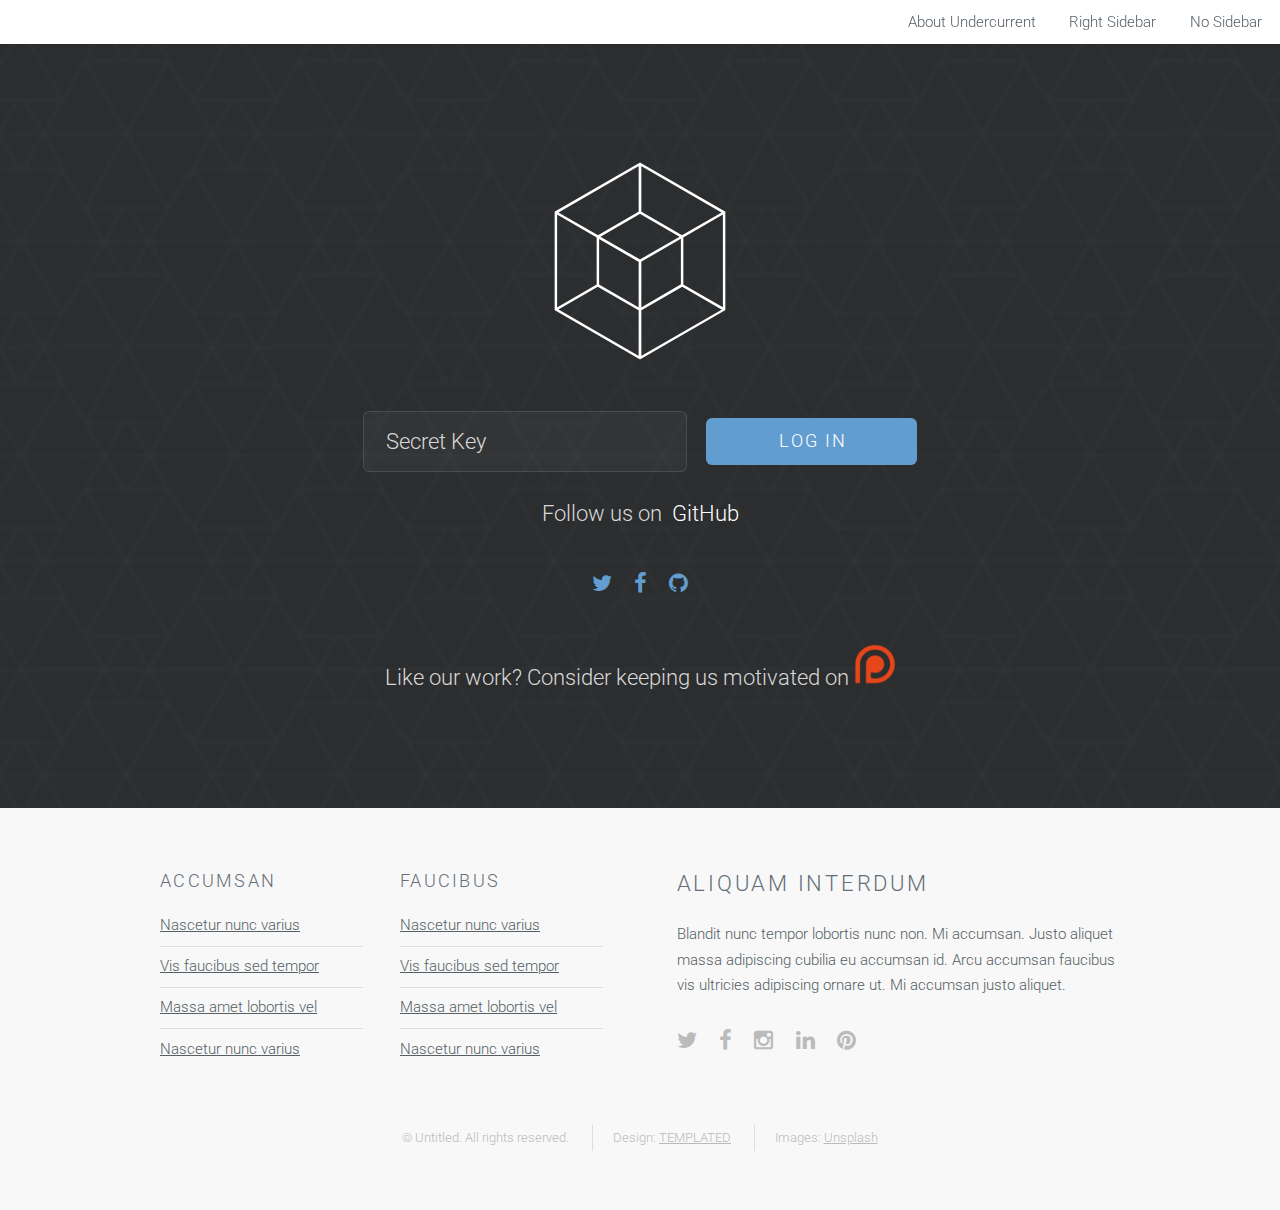
<file: src/main/resources/webapp/index.html>
<!DOCTYPE HTML>
<!--
	Ion by TEMPLATED
	templated.co @templatedco
	Released for free under the Creative Commons Attribution 3.0 license (templated.co/license)
-->
<html>
<head>
    <title>UnderCurrent</title>
    <meta http-equiv="content-type" content="text/html; charset=utf-8"/>
    <meta name="description" content=""/>
    <meta name="keywords" content=""/>
    <!--[if lte IE 8]>
    <script src="js/html5shiv.js"></script><![endif]-->
    <script src="js/jquery.min.js"></script>
    <script src="js/skel.min.js"></script>
    <script src="js/skel-layers.min.js"></script>
    <script src="js/init.js"></script>
    <script src="js/uc.impl.js"></script>
    <noscript>
        <link rel="stylesheet" href="css/skel.css"/>
        <link rel="stylesheet" href="css/style.css"/>
        <link rel="stylesheet" href="css/style-xlarge.css"/>
    </noscript>
</head>
<body id="top">

<!-- Header -->
<header id="header" class="skel-layers-fixed">
    <nav id="nav">
        <ul>
            <li><a href="about-undercurrent.html">About Undercurrent</a></li>
            <li><a href="right-sidebar.html">Right Sidebar</a></li>
            <li><a href="no-sidebar.html">No Sidebar</a></li>
        </ul>
    </nav>
</header>

<!-- Banner -->
<section id="banner">
    <div class="inner">
        <p><img src="images/logo.png"></p>

        <ul class="actions">
            <li><input type="text" value="Secret Key" id="secretKey"></input></li>
            <li><a href="#elements" class="button big special" onclick="authAndLogin()">Log In</a></li>
        </ul>

        <p>Follow us on &nbsp<a href="https://github.com/UnderCurrentTeam">GitHub</a>
            <nav id="nav">
                <ul class="icons">
                    <li><a href="#" class="icon fa-twitter"><span class="label">Twitter</span></a></li>
                    <li><a href="#" class="icon fa-facebook"><span class="label">Facebook</span></a></li>
                    <li><a href="#" class="icon fa-github"><span class="label">Instagram</span></a></li>
                </ul>
            </nav>
        </p>

        <!--<ul class="actions">-->
        <!--<li><a href="#content" class="button big special">Sign Up</a></li>-->
        <!--<li><a href="#elements" class="button big alt">Learn More</a></li>-->
        <!--</ul>-->

        <p>Like our work? Consider keeping us motivated on <img src="images/patreon.png" height="42" width="42"></p>

    </div>
</section>

<!-- Footer -->
<footer id="footer">
    <div class="container">
        <div class="row double">
            <div class="6u">
                <div class="row collapse-at-2">
                    <div class="6u">
                        <h3>Accumsan</h3>
                        <ul class="alt">
                            <li><a href="#">Nascetur nunc varius</a></li>
                            <li><a href="#">Vis faucibus sed tempor</a></li>
                            <li><a href="#">Massa amet lobortis vel</a></li>
                            <li><a href="#">Nascetur nunc varius</a></li>
                        </ul>
                    </div>
                    <div class="6u">
                        <h3>Faucibus</h3>
                        <ul class="alt">
                            <li><a href="#">Nascetur nunc varius</a></li>
                            <li><a href="#">Vis faucibus sed tempor</a></li>
                            <li><a href="#">Massa amet lobortis vel</a></li>
                            <li><a href="#">Nascetur nunc varius</a></li>
                        </ul>
                    </div>
                </div>
            </div>
            <div class="6u">
                <h2>Aliquam Interdum</h2>

                <p>Blandit nunc tempor lobortis nunc non. Mi accumsan. Justo aliquet massa adipiscing cubilia eu
                    accumsan id. Arcu accumsan faucibus vis ultricies adipiscing ornare ut. Mi accumsan justo
                    aliquet.</p>
                <ul class="icons">
                    <li><a href="#" class="icon fa-twitter"><span class="label">Twitter</span></a></li>
                    <li><a href="#" class="icon fa-facebook"><span class="label">Facebook</span></a></li>
                    <li><a href="#" class="icon fa-instagram"><span class="label">Instagram</span></a></li>
                    <li><a href="#" class="icon fa-linkedin"><span class="label">LinkedIn</span></a></li>
                    <li><a href="#" class="icon fa-pinterest"><span class="label">Pinterest</span></a></li>
                </ul>
            </div>
        </div>
        <ul class="copyright">
            <li>&copy; Untitled. All rights reserved.</li>
            <li>Design: <a href="http://templated.co">TEMPLATED</a></li>
            <li>Images: <a href="http://unsplash.com">Unsplash</a></li>
        </ul>
    </div>
</footer>

</body>
</html>
</file>
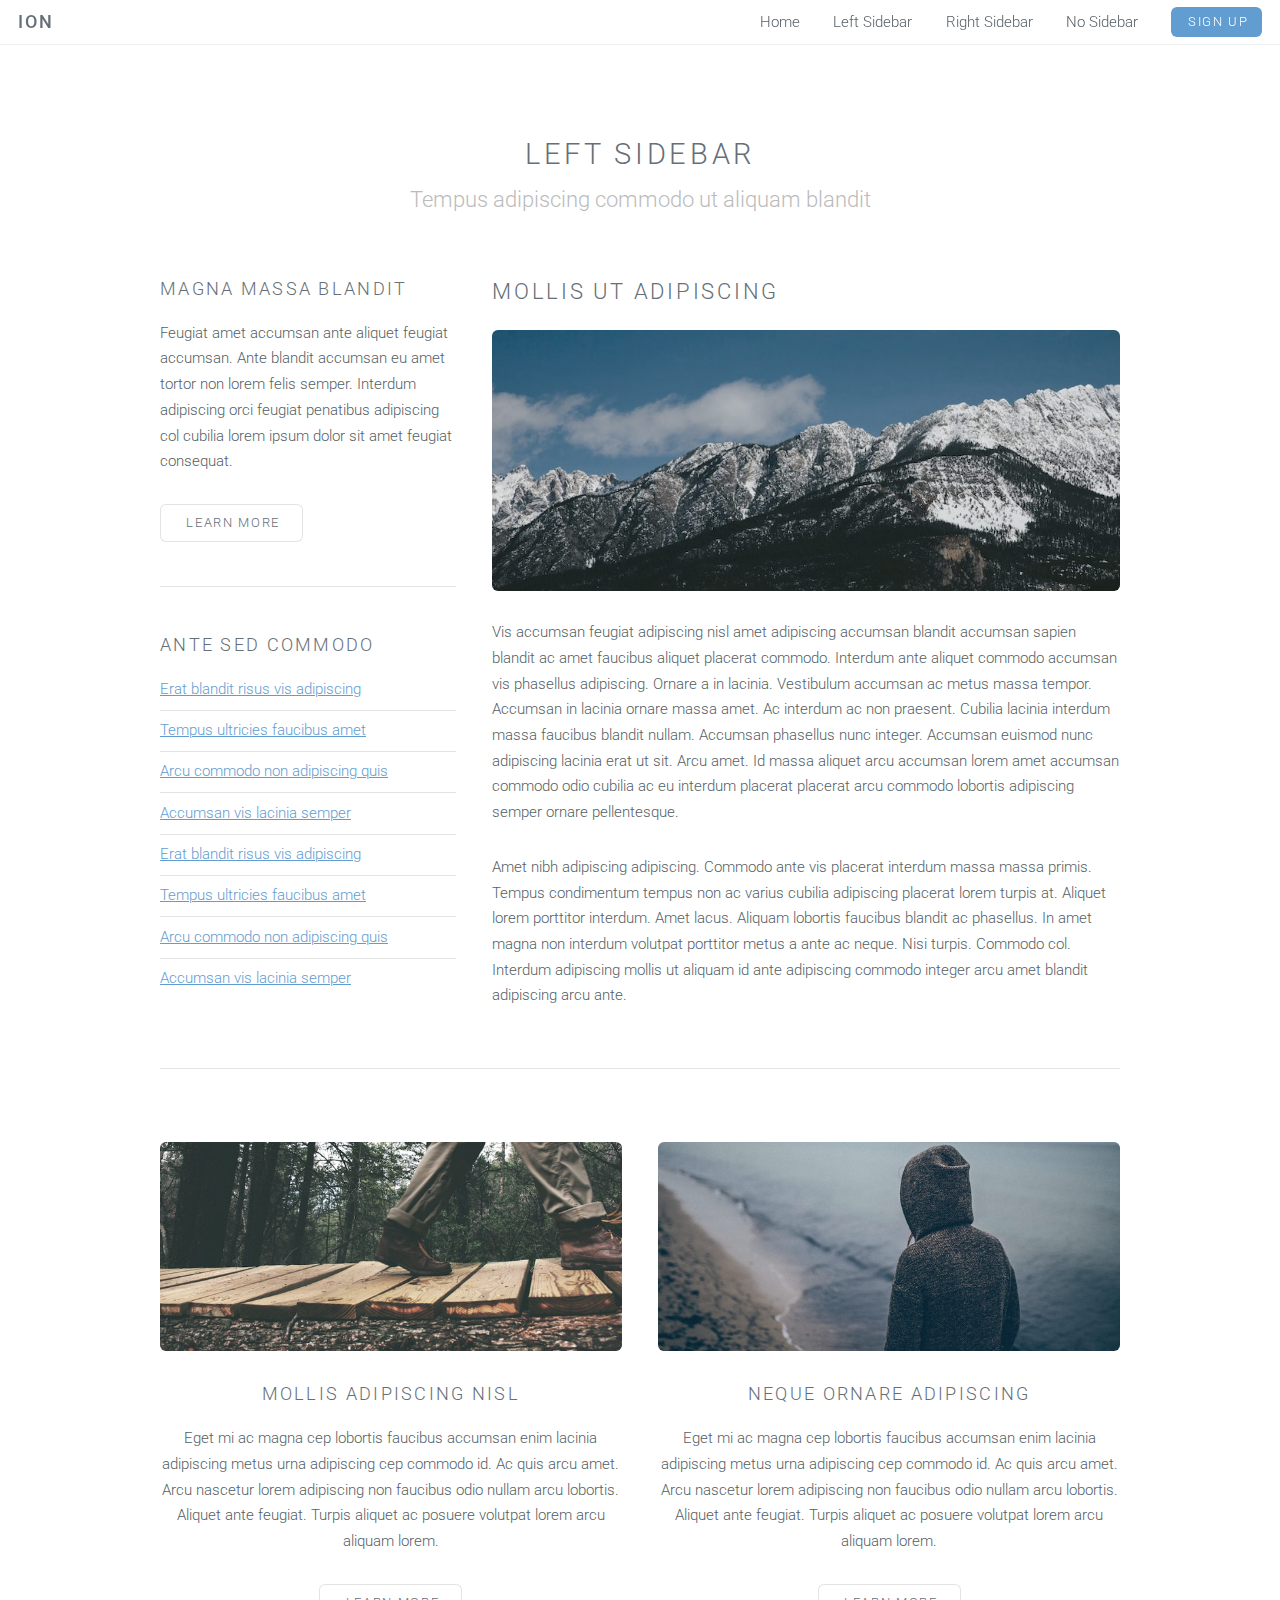
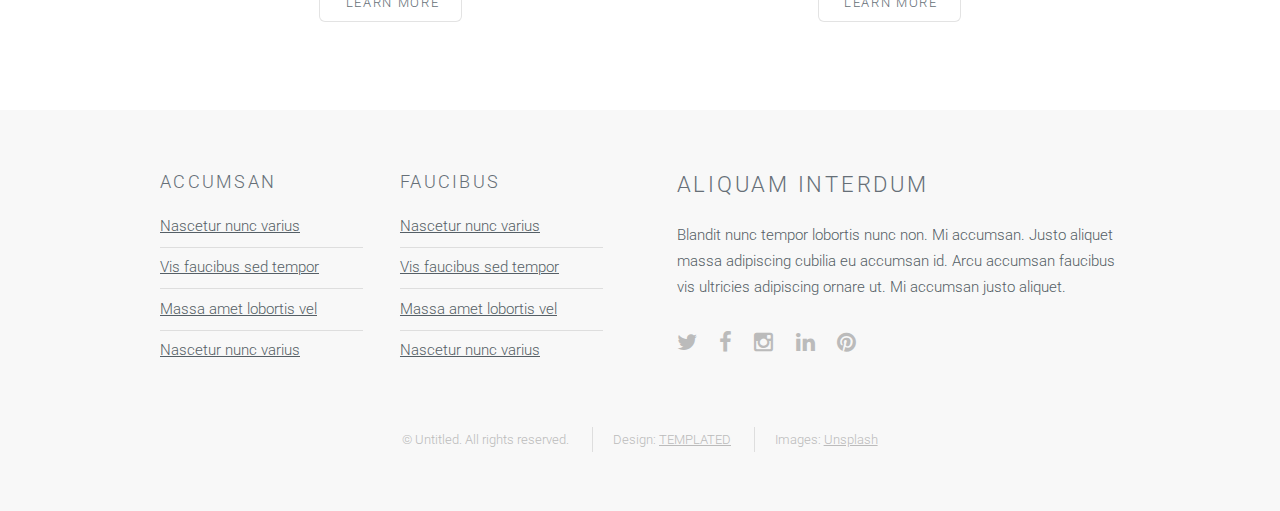
<file: src/main/resources/webapp/about-undercurrent.html>
<!DOCTYPE HTML>
<!--
	Ion by TEMPLATED
	templated.co @templatedco
	Released for free under the Creative Commons Attribution 3.0 license (templated.co/license)
-->
<html>
	<head>
		<title>Left Sidebar - Ion by TEMPLATED</title>
		<meta http-equiv="content-type" content="text/html; charset=utf-8" />
		<meta name="description" content="" />
		<meta name="keywords" content="" />
		<!--[if lte IE 8]><script src="js/html5shiv.js"></script><![endif]-->
		<script src="js/jquery.min.js"></script>
		<script src="js/skel.min.js"></script>
		<script src="js/skel-layers.min.js"></script>
		<script src="js/init.js"></script>
		<noscript>
			<link rel="stylesheet" href="css/skel.css" />
			<link rel="stylesheet" href="css/style.css" />
			<link rel="stylesheet" href="css/style-xlarge.css" />
		</noscript>
	</head>
	<body id="top">

		<!-- Header -->
			<header id="header" class="skel-layers-fixed">
				<h1><a href="#">Ion</a></h1>
				<nav id="nav">
					<ul>
						<li><a href="index.html">Home</a></li>
						<li><a href="left-sidebar.html">Left Sidebar</a></li>
						<li><a href="right-sidebar.html">Right Sidebar</a></li>
						<li><a href="no-sidebar.html">No Sidebar</a></li>
						<li><a href="#" class="button special">Sign Up</a></li>
					</ul>
				</nav>
			</header>

		<!-- Main -->
			<section id="main" class="wrapper style1">
				<header class="major">
					<h2>Left Sidebar</h2>
					<p>Tempus adipiscing commodo ut aliquam blandit</p>
				</header>
				<div class="container">
					<div class="row">
						<div class="4u">
							<section>
								<h3>Magna massa blandit</h3>
								<p>Feugiat amet accumsan ante aliquet feugiat accumsan. Ante blandit accumsan eu amet tortor non lorem felis semper. Interdum adipiscing orci feugiat penatibus adipiscing col cubilia lorem ipsum dolor sit amet feugiat consequat.</p>
								<ul class="actions">
									<li><a href="#" class="button alt">Learn More</a></li>
								</ul>
							</section>
							<hr />
							<section>
								<h3>Ante sed commodo</h3>
								<ul class="alt">
									<li><a href="#">Erat blandit risus vis adipiscing</a></li>
									<li><a href="#">Tempus ultricies faucibus amet</a></li>
									<li><a href="#">Arcu commodo non adipiscing quis</a></li>
									<li><a href="#">Accumsan vis lacinia semper</a></li>
									<li><a href="#">Erat blandit risus vis adipiscing</a></li>
									<li><a href="#">Tempus ultricies faucibus amet</a></li>
									<li><a href="#">Arcu commodo non adipiscing quis</a></li>
									<li><a href="#">Accumsan vis lacinia semper</a></li>
								</ul>
							</section>
						</div>
						<div class="8u skel-cell-important">
							<section>
								<h2>Mollis ut adipiscing</h2>
								<a href="#" class="image fit"><img src="images/pic03.jpg" alt="" /></a>
								<p>Vis accumsan feugiat adipiscing nisl amet adipiscing accumsan blandit accumsan sapien blandit ac amet faucibus aliquet placerat commodo. Interdum ante aliquet commodo accumsan vis phasellus adipiscing. Ornare a in lacinia. Vestibulum accumsan ac metus massa tempor. Accumsan in lacinia ornare massa amet. Ac interdum ac non praesent. Cubilia lacinia interdum massa faucibus blandit nullam. Accumsan phasellus nunc integer. Accumsan euismod nunc adipiscing lacinia erat ut sit. Arcu amet. Id massa aliquet arcu accumsan lorem amet accumsan commodo odio cubilia ac eu interdum placerat placerat arcu commodo lobortis adipiscing semper ornare pellentesque.</p>
								<p>Amet nibh adipiscing adipiscing. Commodo ante vis placerat interdum massa massa primis. Tempus condimentum tempus non ac varius cubilia adipiscing placerat lorem turpis at. Aliquet lorem porttitor interdum. Amet lacus. Aliquam lobortis faucibus blandit ac phasellus. In amet magna non interdum volutpat porttitor metus a ante ac neque. Nisi turpis. Commodo col. Interdum adipiscing mollis ut aliquam id ante adipiscing commodo integer arcu amet blandit adipiscing arcu ante.</p>
							</section>
						</div>
					</div>
					<hr class="major" />
					<div class="row">
						<div class="6u">
							<section class="special">
								<a href="#" class="image fit"><img src="images/pic01.jpg" alt="" /></a>
								<h3>Mollis adipiscing nisl</h3>
								<p>Eget mi ac magna cep lobortis faucibus accumsan enim lacinia adipiscing metus urna adipiscing cep commodo id. Ac quis arcu amet. Arcu nascetur lorem adipiscing non faucibus odio nullam arcu lobortis. Aliquet ante feugiat. Turpis aliquet ac posuere volutpat lorem arcu aliquam lorem.</p>
								<ul class="actions">
									<li><a href="#" class="button alt">Learn More</a></li>
								</ul>
							</section>
						</div>
						<div class="6u">
							<section class="special">
								<a href="#" class="image fit"><img src="images/pic02.jpg" alt="" /></a>
								<h3>Neque ornare adipiscing</h3>
								<p>Eget mi ac magna cep lobortis faucibus accumsan enim lacinia adipiscing metus urna adipiscing cep commodo id. Ac quis arcu amet. Arcu nascetur lorem adipiscing non faucibus odio nullam arcu lobortis. Aliquet ante feugiat. Turpis aliquet ac posuere volutpat lorem arcu aliquam lorem.</p>
								<ul class="actions">
									<li><a href="#" class="button alt">Learn More</a></li>
								</ul>
							</section>
						</div>
					</div>
				</div>
			</section>

		<!-- Footer -->
			<footer id="footer">
				<div class="container">
					<div class="row double">
						<div class="6u">
							<div class="row collapse-at-2">
								<div class="6u">
									<h3>Accumsan</h3>
									<ul class="alt">
										<li><a href="#">Nascetur nunc varius</a></li>
										<li><a href="#">Vis faucibus sed tempor</a></li>
										<li><a href="#">Massa amet lobortis vel</a></li>
										<li><a href="#">Nascetur nunc varius</a></li>
									</ul>
								</div>
								<div class="6u">
									<h3>Faucibus</h3>
									<ul class="alt">
										<li><a href="#">Nascetur nunc varius</a></li>
										<li><a href="#">Vis faucibus sed tempor</a></li>
										<li><a href="#">Massa amet lobortis vel</a></li>
										<li><a href="#">Nascetur nunc varius</a></li>
									</ul>
								</div>
							</div>
						</div>
						<div class="6u">
							<h2>Aliquam Interdum</h2>
							<p>Blandit nunc tempor lobortis nunc non. Mi accumsan. Justo aliquet massa adipiscing cubilia eu accumsan id. Arcu accumsan faucibus vis ultricies adipiscing ornare ut. Mi accumsan justo aliquet.</p>
							<ul class="icons">
								<li><a href="#" class="icon fa-twitter"><span class="label">Twitter</span></a></li>
								<li><a href="#" class="icon fa-facebook"><span class="label">Facebook</span></a></li>
								<li><a href="#" class="icon fa-instagram"><span class="label">Instagram</span></a></li>
								<li><a href="#" class="icon fa-linkedin"><span class="label">LinkedIn</span></a></li>
								<li><a href="#" class="icon fa-pinterest"><span class="label">Pinterest</span></a></li>
							</ul>
						</div>
					</div>
					<ul class="copyright">
						<li>&copy; Untitled. All rights reserved.</li>
						<li>Design: <a href="http://templated.co">TEMPLATED</a></li>
						<li>Images: <a href="http://unsplash.com">Unsplash</a></li>
					</ul>
				</div>
			</footer>

	</body>
</html>
</file>
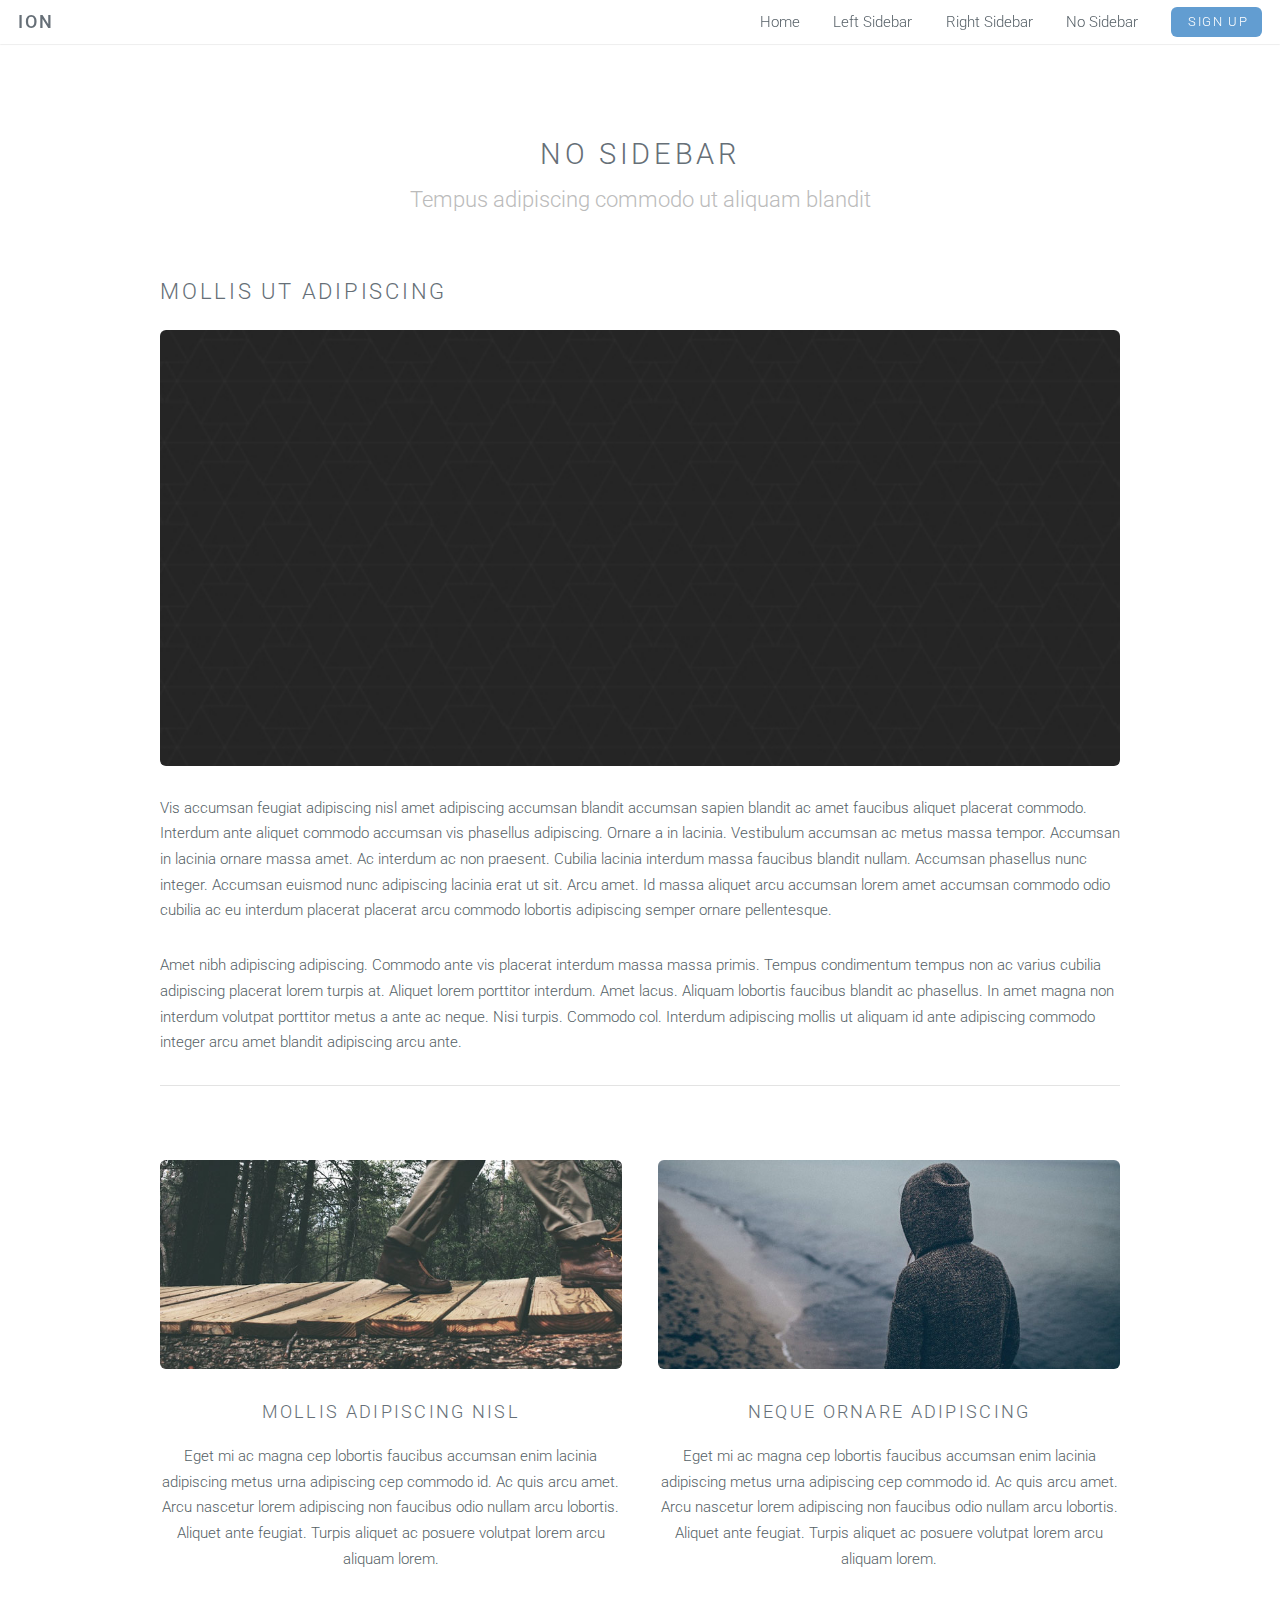
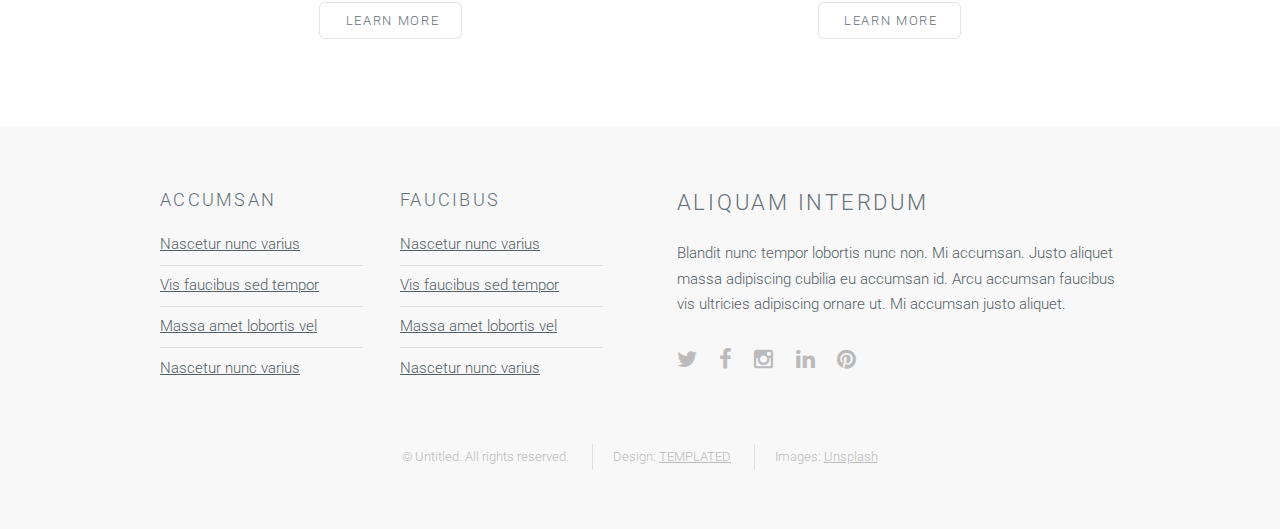
<file: src/main/resources/webapp/no-sidebar.html>
<!DOCTYPE HTML>
<!--
	Ion by TEMPLATED
	templated.co @templatedco
	Released for free under the Creative Commons Attribution 3.0 license (templated.co/license)
-->
<html>
	<head>
		<title>No Sidebar - Ion by TEMPLATED</title>
		<meta http-equiv="content-type" content="text/html; charset=utf-8" />
		<meta name="description" content="" />
		<meta name="keywords" content="" />
		<!--[if lte IE 8]><script src="js/html5shiv.js"></script><![endif]-->
		<script src="js/jquery.min.js"></script>
		<script src="js/skel.min.js"></script>
		<script src="js/skel-layers.min.js"></script>
		<script src="js/init.js"></script>
		<noscript>
			<link rel="stylesheet" href="css/skel.css" />
			<link rel="stylesheet" href="css/style.css" />
			<link rel="stylesheet" href="css/style-xlarge.css" />
		</noscript>
	</head>
	<body id="top">

		<!-- Header -->
			<header id="header" class="skel-layers-fixed">
				<h1><a href="#">Ion</a></h1>
				<nav id="nav">
					<ul>
						<li><a href="index.html">Home</a></li>
						<li><a href="left-sidebar.html">Left Sidebar</a></li>
						<li><a href="right-sidebar.html">Right Sidebar</a></li>
						<li><a href="no-sidebar.html">No Sidebar</a></li>
						<li><a href="#" class="button special">Sign Up</a></li>
					</ul>
				</nav>
			</header>

		<!-- Main -->
			<section id="main" class="wrapper style1">
				<header class="major">
					<h2>No Sidebar</h2>
					<p>Tempus adipiscing commodo ut aliquam blandit</p>
				</header>
				<div class="container">
					<section>
						<h2>Mollis ut adipiscing</h2>
						<a href="#" class="image fit"><img src="images/banner.jpg" alt="" /></a>
						<p>Vis accumsan feugiat adipiscing nisl amet adipiscing accumsan blandit accumsan sapien blandit ac amet faucibus aliquet placerat commodo. Interdum ante aliquet commodo accumsan vis phasellus adipiscing. Ornare a in lacinia. Vestibulum accumsan ac metus massa tempor. Accumsan in lacinia ornare massa amet. Ac interdum ac non praesent. Cubilia lacinia interdum massa faucibus blandit nullam. Accumsan phasellus nunc integer. Accumsan euismod nunc adipiscing lacinia erat ut sit. Arcu amet. Id massa aliquet arcu accumsan lorem amet accumsan commodo odio cubilia ac eu interdum placerat placerat arcu commodo lobortis adipiscing semper ornare pellentesque.</p>
						<p>Amet nibh adipiscing adipiscing. Commodo ante vis placerat interdum massa massa primis. Tempus condimentum tempus non ac varius cubilia adipiscing placerat lorem turpis at. Aliquet lorem porttitor interdum. Amet lacus. Aliquam lobortis faucibus blandit ac phasellus. In amet magna non interdum volutpat porttitor metus a ante ac neque. Nisi turpis. Commodo col. Interdum adipiscing mollis ut aliquam id ante adipiscing commodo integer arcu amet blandit adipiscing arcu ante.</p>
					</section>
					<hr class="major" />
					<div class="row">
						<div class="6u">
							<section class="special">
								<a href="#" class="image fit"><img src="images/pic01.jpg" alt="" /></a>
								<h3>Mollis adipiscing nisl</h3>
								<p>Eget mi ac magna cep lobortis faucibus accumsan enim lacinia adipiscing metus urna adipiscing cep commodo id. Ac quis arcu amet. Arcu nascetur lorem adipiscing non faucibus odio nullam arcu lobortis. Aliquet ante feugiat. Turpis aliquet ac posuere volutpat lorem arcu aliquam lorem.</p>
								<ul class="actions">
									<li><a href="#" class="button alt">Learn More</a></li>
								</ul>
							</section>
						</div>
						<div class="6u">
							<section class="special">
								<a href="#" class="image fit"><img src="images/pic02.jpg" alt="" /></a>
								<h3>Neque ornare adipiscing</h3>
								<p>Eget mi ac magna cep lobortis faucibus accumsan enim lacinia adipiscing metus urna adipiscing cep commodo id. Ac quis arcu amet. Arcu nascetur lorem adipiscing non faucibus odio nullam arcu lobortis. Aliquet ante feugiat. Turpis aliquet ac posuere volutpat lorem arcu aliquam lorem.</p>
								<ul class="actions">
									<li><a href="#" class="button alt">Learn More</a></li>
								</ul>
							</section>
						</div>
					</div>
				</div>
			</section>

		<!-- Footer -->
			<footer id="footer">
				<div class="container">
					<div class="row double">
						<div class="6u">
							<div class="row collapse-at-2">
								<div class="6u">
									<h3>Accumsan</h3>
									<ul class="alt">
										<li><a href="#">Nascetur nunc varius</a></li>
										<li><a href="#">Vis faucibus sed tempor</a></li>
										<li><a href="#">Massa amet lobortis vel</a></li>
										<li><a href="#">Nascetur nunc varius</a></li>
									</ul>
								</div>
								<div class="6u">
									<h3>Faucibus</h3>
									<ul class="alt">
										<li><a href="#">Nascetur nunc varius</a></li>
										<li><a href="#">Vis faucibus sed tempor</a></li>
										<li><a href="#">Massa amet lobortis vel</a></li>
										<li><a href="#">Nascetur nunc varius</a></li>
									</ul>
								</div>
							</div>
						</div>
						<div class="6u">
							<h2>Aliquam Interdum</h2>
							<p>Blandit nunc tempor lobortis nunc non. Mi accumsan. Justo aliquet massa adipiscing cubilia eu accumsan id. Arcu accumsan faucibus vis ultricies adipiscing ornare ut. Mi accumsan justo aliquet.</p>
							<ul class="icons">
								<li><a href="#" class="icon fa-twitter"><span class="label">Twitter</span></a></li>
								<li><a href="#" class="icon fa-facebook"><span class="label">Facebook</span></a></li>
								<li><a href="#" class="icon fa-instagram"><span class="label">Instagram</span></a></li>
								<li><a href="#" class="icon fa-linkedin"><span class="label">LinkedIn</span></a></li>
								<li><a href="#" class="icon fa-pinterest"><span class="label">Pinterest</span></a></li>
							</ul>
						</div>
					</div>
					<ul class="copyright">
						<li>&copy; Untitled. All rights reserved.</li>
						<li>Design: <a href="http://templated.co">TEMPLATED</a></li>
						<li>Images: <a href="http://unsplash.com">Unsplash</a></li>
					</ul>
				</div>
			</footer>

	</body>
</html>
</file>
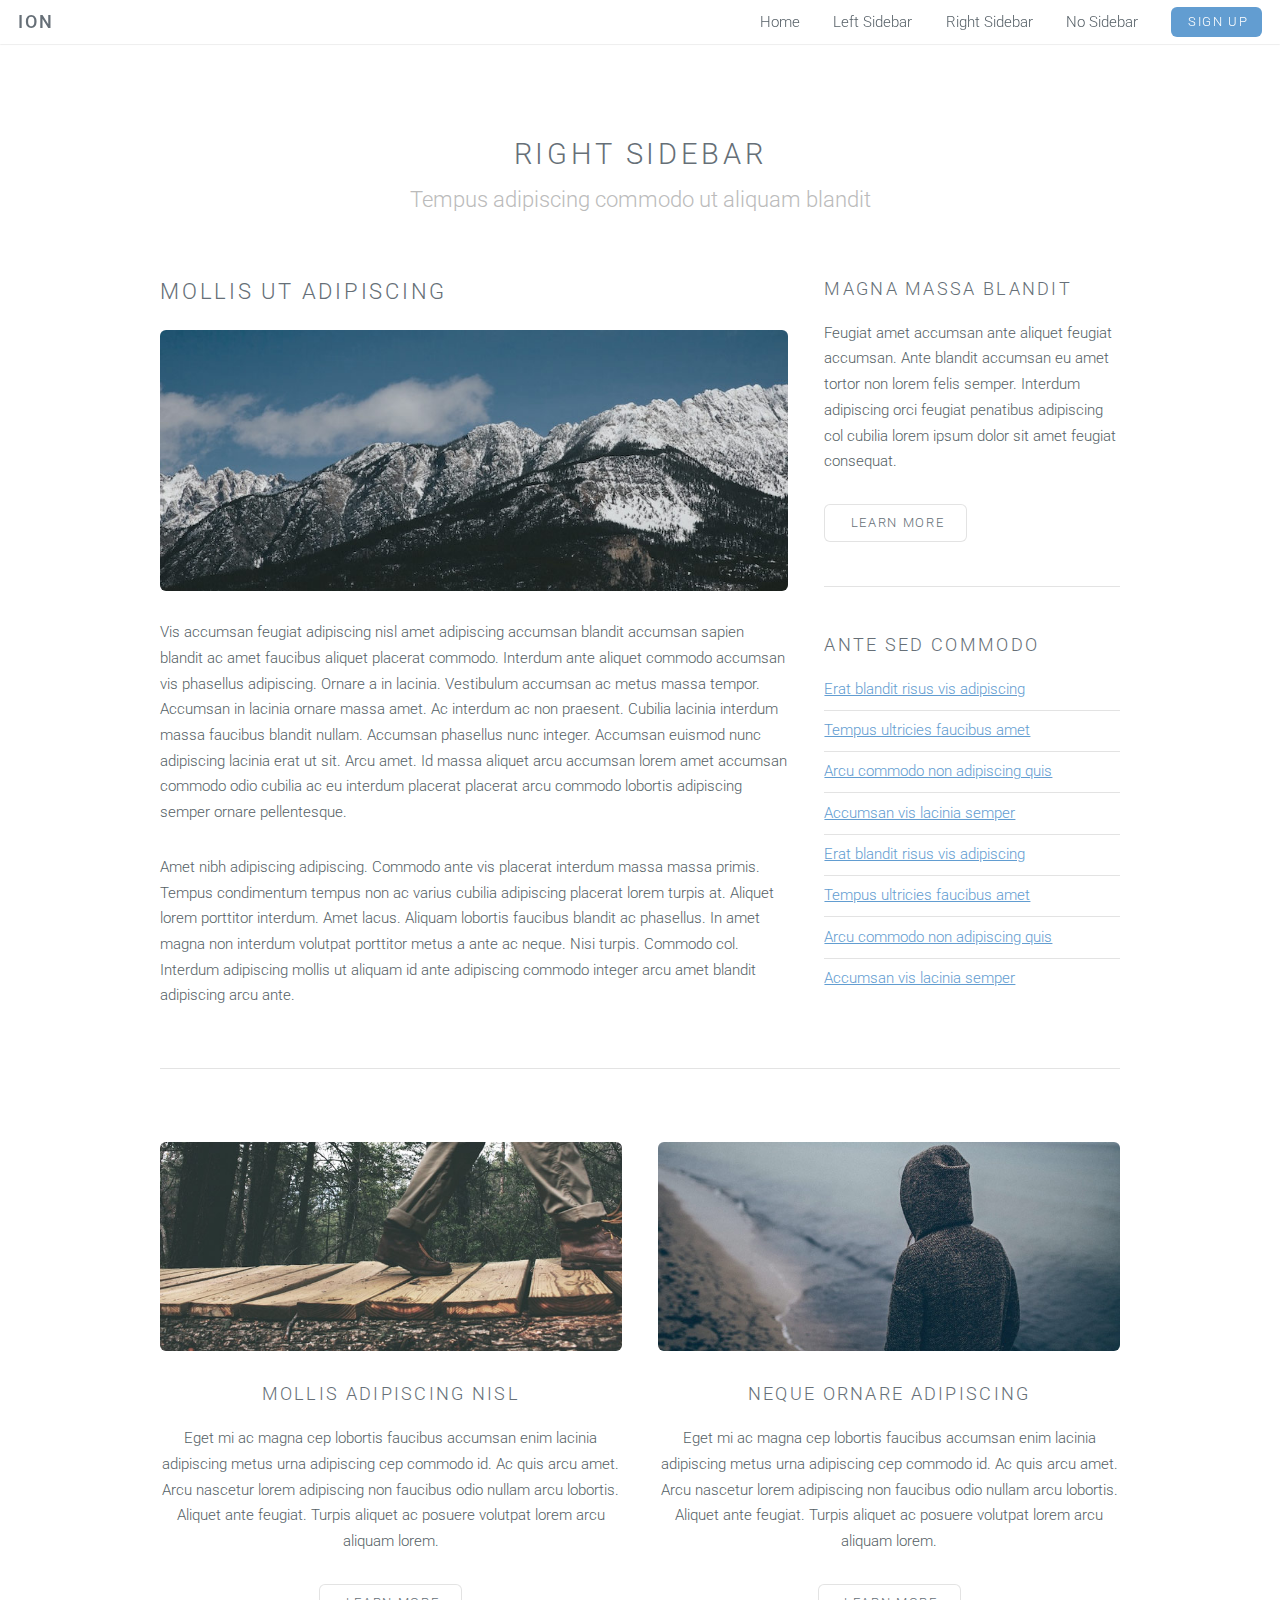
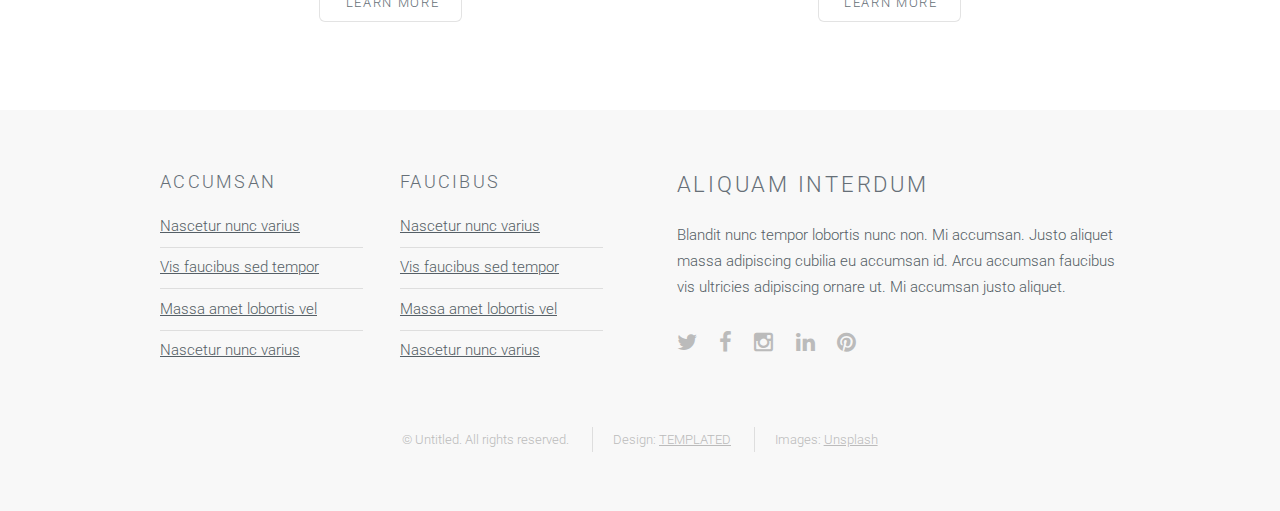
<file: src/main/resources/webapp/right-sidebar.html>
<!DOCTYPE HTML>
<!--
	Ion by TEMPLATED
	templated.co @templatedco
	Released for free under the Creative Commons Attribution 3.0 license (templated.co/license)
-->
<html>
	<head>
		<title>Right Sidebar - Ion by TEMPLATED</title>
		<meta http-equiv="content-type" content="text/html; charset=utf-8" />
		<meta name="description" content="" />
		<meta name="keywords" content="" />
		<!--[if lte IE 8]><script src="js/html5shiv.js"></script><![endif]-->
		<script src="js/jquery.min.js"></script>
		<script src="js/skel.min.js"></script>
		<script src="js/skel-layers.min.js"></script>
		<script src="js/init.js"></script>
		<noscript>
			<link rel="stylesheet" href="css/skel.css" />
			<link rel="stylesheet" href="css/style.css" />
			<link rel="stylesheet" href="css/style-xlarge.css" />
		</noscript>
	</head>
	<body id="top">

		<!-- Header -->
			<header id="header" class="skel-layers-fixed">
				<h1><a href="#">Ion</a></h1>
				<nav id="nav">
					<ul>
						<li><a href="index.html">Home</a></li>
						<li><a href="left-sidebar.html">Left Sidebar</a></li>
						<li><a href="right-sidebar.html">Right Sidebar</a></li>
						<li><a href="no-sidebar.html">No Sidebar</a></li>
						<li><a href="#" class="button special">Sign Up</a></li>
					</ul>
				</nav>
			</header>

		<!-- Main -->
			<section id="main" class="wrapper style1">
				<header class="major">
					<h2>Right Sidebar</h2>
					<p>Tempus adipiscing commodo ut aliquam blandit</p>
				</header>
				<div class="container">
					<div class="row">
						<div class="8u">
							<section>
								<h2>Mollis ut adipiscing</h2>
								<a href="#" class="image fit"><img src="images/pic03.jpg" alt="" /></a>
								<p>Vis accumsan feugiat adipiscing nisl amet adipiscing accumsan blandit accumsan sapien blandit ac amet faucibus aliquet placerat commodo. Interdum ante aliquet commodo accumsan vis phasellus adipiscing. Ornare a in lacinia. Vestibulum accumsan ac metus massa tempor. Accumsan in lacinia ornare massa amet. Ac interdum ac non praesent. Cubilia lacinia interdum massa faucibus blandit nullam. Accumsan phasellus nunc integer. Accumsan euismod nunc adipiscing lacinia erat ut sit. Arcu amet. Id massa aliquet arcu accumsan lorem amet accumsan commodo odio cubilia ac eu interdum placerat placerat arcu commodo lobortis adipiscing semper ornare pellentesque.</p>
								<p>Amet nibh adipiscing adipiscing. Commodo ante vis placerat interdum massa massa primis. Tempus condimentum tempus non ac varius cubilia adipiscing placerat lorem turpis at. Aliquet lorem porttitor interdum. Amet lacus. Aliquam lobortis faucibus blandit ac phasellus. In amet magna non interdum volutpat porttitor metus a ante ac neque. Nisi turpis. Commodo col. Interdum adipiscing mollis ut aliquam id ante adipiscing commodo integer arcu amet blandit adipiscing arcu ante.</p>
							</section>
						</div>
						<div class="4u">
							<section>
								<h3>Magna massa blandit</h3>
								<p>Feugiat amet accumsan ante aliquet feugiat accumsan. Ante blandit accumsan eu amet tortor non lorem felis semper. Interdum adipiscing orci feugiat penatibus adipiscing col cubilia lorem ipsum dolor sit amet feugiat consequat.</p>
								<ul class="actions">
									<li><a href="#" class="button alt">Learn More</a></li>
								</ul>
							</section>
							<hr />
							<section>
								<h3>Ante sed commodo</h3>
								<ul class="alt">
									<li><a href="#">Erat blandit risus vis adipiscing</a></li>
									<li><a href="#">Tempus ultricies faucibus amet</a></li>
									<li><a href="#">Arcu commodo non adipiscing quis</a></li>
									<li><a href="#">Accumsan vis lacinia semper</a></li>
									<li><a href="#">Erat blandit risus vis adipiscing</a></li>
									<li><a href="#">Tempus ultricies faucibus amet</a></li>
									<li><a href="#">Arcu commodo non adipiscing quis</a></li>
									<li><a href="#">Accumsan vis lacinia semper</a></li>
								</ul>
							</section>
						</div>
					</div>
					<hr class="major" />
					<div class="row">
						<div class="6u">
							<section class="special">
								<a href="#" class="image fit"><img src="images/pic01.jpg" alt="" /></a>
								<h3>Mollis adipiscing nisl</h3>
								<p>Eget mi ac magna cep lobortis faucibus accumsan enim lacinia adipiscing metus urna adipiscing cep commodo id. Ac quis arcu amet. Arcu nascetur lorem adipiscing non faucibus odio nullam arcu lobortis. Aliquet ante feugiat. Turpis aliquet ac posuere volutpat lorem arcu aliquam lorem.</p>
								<ul class="actions">
									<li><a href="#" class="button alt">Learn More</a></li>
								</ul>
							</section>
						</div>
						<div class="6u">
							<section class="special">
								<a href="#" class="image fit"><img src="images/pic02.jpg" alt="" /></a>
								<h3>Neque ornare adipiscing</h3>
								<p>Eget mi ac magna cep lobortis faucibus accumsan enim lacinia adipiscing metus urna adipiscing cep commodo id. Ac quis arcu amet. Arcu nascetur lorem adipiscing non faucibus odio nullam arcu lobortis. Aliquet ante feugiat. Turpis aliquet ac posuere volutpat lorem arcu aliquam lorem.</p>
								<ul class="actions">
									<li><a href="#" class="button alt">Learn More</a></li>
								</ul>
							</section>
						</div>
					</div>
				</div>
			</section>

		<!-- Footer -->
			<footer id="footer">
				<div class="container">
					<div class="row double">
						<div class="6u">
							<div class="row collapse-at-2">
								<div class="6u">
									<h3>Accumsan</h3>
									<ul class="alt">
										<li><a href="#">Nascetur nunc varius</a></li>
										<li><a href="#">Vis faucibus sed tempor</a></li>
										<li><a href="#">Massa amet lobortis vel</a></li>
										<li><a href="#">Nascetur nunc varius</a></li>
									</ul>
								</div>
								<div class="6u">
									<h3>Faucibus</h3>
									<ul class="alt">
										<li><a href="#">Nascetur nunc varius</a></li>
										<li><a href="#">Vis faucibus sed tempor</a></li>
										<li><a href="#">Massa amet lobortis vel</a></li>
										<li><a href="#">Nascetur nunc varius</a></li>
									</ul>
								</div>
							</div>
						</div>
						<div class="6u">
							<h2>Aliquam Interdum</h2>
							<p>Blandit nunc tempor lobortis nunc non. Mi accumsan. Justo aliquet massa adipiscing cubilia eu accumsan id. Arcu accumsan faucibus vis ultricies adipiscing ornare ut. Mi accumsan justo aliquet.</p>
							<ul class="icons">
								<li><a href="#" class="icon fa-twitter"><span class="label">Twitter</span></a></li>
								<li><a href="#" class="icon fa-facebook"><span class="label">Facebook</span></a></li>
								<li><a href="#" class="icon fa-instagram"><span class="label">Instagram</span></a></li>
								<li><a href="#" class="icon fa-linkedin"><span class="label">LinkedIn</span></a></li>
								<li><a href="#" class="icon fa-pinterest"><span class="label">Pinterest</span></a></li>
							</ul>
						</div>
					</div>
					<ul class="copyright">
						<li>&copy; Untitled. All rights reserved.</li>
						<li>Design: <a href="http://templated.co">TEMPLATED</a></li>
						<li>Images: <a href="http://unsplash.com">Unsplash</a></li>
					</ul>
				</div>
			</footer>

	</body>
</html>
</file>
<file: src/main/resources/webapp/css/style-xlarge.css>
/*
	Ion by TEMPLATED
	templated.co @templatedco
	Released for free under the Creative Commons Attribution 3.0 license (templated.co/license)
*/

/* Basic */

	body, input, select, textarea {
		font-size: 12pt;
	}

/* Banner */

	#banner {
		padding: 9em 0;
	}
</file>
<file: src/main/resources/webapp/css/skel.css>
/* Resets (http://meyerweb.com/eric/tools/css/reset/ | v2.0 | 20110126 | License: none (public domain)) */

	html,body,div,span,applet,object,iframe,h1,h2,h3,h4,h5,h6,p,blockquote,pre,a,abbr,acronym,address,big,cite,code,del,dfn,em,img,ins,kbd,q,s,samp,small,strike,strong,sub,sup,tt,var,b,u,i,center,dl,dt,dd,ol,ul,li,fieldset,form,label,legend,table,caption,tbody,tfoot,thead,tr,th,td,article,aside,canvas,details,embed,figure,figcaption,footer,header,hgroup,menu,nav,output,ruby,section,summary,time,mark,audio,video{margin:0;padding:0;border:0;font-size:100%;font:inherit;vertical-align:baseline;}article,aside,details,figcaption,figure,footer,header,hgroup,menu,nav,section{display:block;}body{line-height:1;}ol,ul{list-style:none;}blockquote,q{quotes:none;}blockquote:before,blockquote:after,q:before,q:after{content:'';content:none;}table{border-collapse:collapse;border-spacing:0;}body{-webkit-text-size-adjust:none}

/* Box Model */

	*, *:before, *:after {
		-moz-box-sizing: border-box;
		-webkit-box-sizing: border-box;
		box-sizing: border-box;
	}

/* Container */

	body {
		/* min-width: (containers) */
		min-width: 1200px;
	}

	.container {
		margin-left: auto;
		margin-right: auto;
		
		/* width: (containers) */
		width: 1200px;
	}

	/* Modifiers */
	
		.container.small {
			/* width: (containers) * 0.75; */
			width: 900px;
		}

		.container.big {
			width: 100%;

			/* max-width: (containers) * 1.25; */
			max-width: 1500px;

			/* min-width: (containers); */
			min-width: 1200px;
		}

/* Grid */

	.\31 2u { width: 100% }
	.\31 1u { width: 91.6666666667% }
	.\31 0u { width: 83.3333333333% }
	.\39 u { width: 75% }
	.\38 u { width: 66.6666666667% }
	.\37 u { width: 58.3333333333% }
	.\36 u { width: 50% }
	.\35 u { width: 41.6666666667% }
	.\34 u { width: 33.3333333333% }
	.\33 u { width: 25% }
	.\32 u { width: 16.6666666667% }
	.\31 u { width: 8.3333333333% }
	.\-11u { margin-left: 91.6666666667% }
	.\-10u { margin-left: 83.3333333333% }
	.\-9u { margin-left: 75% }
	.\-8u { margin-left: 66.6666666667% }
	.\-7u { margin-left: 58.3333333333% }
	.\-6u { margin-left: 50% }
	.\-5u { margin-left: 41.6666666667% }
	.\-4u { margin-left: 33.3333333333% }
	.\-3u { margin-left: 25% }
	.\-2u { margin-left: 16.6666666667% }
	.\-1u { margin-left: 8.3333333333% }

	/* Rows */

		.row > * {
			float: left;
		}

		.row:after {
			content: '';
			display: block;
			clear: both;
			height: 0;
		}

		.row:first-child > * {
			padding-top: 0 !important;
		}

		.row.uniform > * > :first-child {
			margin-top: 0;
		}

		.row.uniform > * > :last-child {
			margin-bottom: 0;
		}

		/* Normal */

			.row > * {
				/* padding-left: (gutters.vertical) */
				padding-left: 4em;
			}

			.row + .row > * {
				/* padding: (gutters.horizontal) 0 0 (gutters.vertical) */
				padding: 0 0 0 4em;
			}

			.row {
				/* margin-left: -(gutters.vertical) */
				margin-left: -4em;
			}

			.row + .row.uniform > * {
				/* padding: (gutters.vertical) 0 0 (gutters.vertical) */
				padding: 4em 0 0 4em;
			}

		/* Flush */

			.row.flush > * {
				padding-left: 0;
			}

			.row + .row.flush > * {
				padding: 0;
			}

			.row.flush {
				margin-left: 0;
			}

			.row + .row.uniform.flush > * {
				padding: 0;
			}

		/* Quarter */

			.row.quarter > * {
				/* padding-left: (gutters.vertical * 0.25) */
				padding-left: 1em;
			}

			.row + .row.quarter > * {
				/* padding: (gutters.horizontal * 0.25) 0 0 (gutters.vertical * 0.25) */
				padding: 0 0 0 1em;
			}

			.row.quarter {
				/* margin-left: -(gutters.vertical * 0.25) */
				margin-left: -1em;
			}

			.row + .row.uniform.quarter > * {
				/* padding: (gutters.vertical * 0.25) 0 0 (gutters.vertical * 0.25) */
				padding: 1em 0 0 1em;
			}

		/* Half */

			.row.half > * {
				/* padding-left: (gutters.vertical * 0.5) */
				padding-left: 2em;
			}

			.row + .row.half > * {
				/* padding: (gutters.horizontal * 0.5) 0 0 (gutters.vertical * 0.5) */
				padding: 0 0 0 2em;
			}

			.row.half {
				/* margin-left: -(gutters.vertical * 0.5) */
				margin-left: -2em;
			}

			.row + .row.uniform.half > * {
				/* padding: (gutters.vertical * 0.5) 0 0 (gutters.vertical * 0.5) */
				padding: 2em 0 0 2em;
			}

		/* One and (a) Half */

			.row.oneandhalf > * {
				/* padding-left: (gutters.vertical * 1.5) */
				padding-left: 6em;
			}

			.row + .row.oneandhalf > * {
				/* padding: (gutters.horizontal * 1.5) 0 0 (gutters.vertical * 1.5) */
				padding: 0 0 0 6em;
			}

			.row.oneandhalf {
				/* margin-left: -(gutters.vertical * 1.5) */
				margin-left: -6em;
			}

			.row + .row.uniform.oneandhalf > * {
				/* padding: (gutters.vertical * 1.5) 0 0 (gutters.vertical * 1.5) */
				padding: 6em 0 0 6em;
			}

		/* Double */

			.row.double > * {
				/* padding-left: (gutters.vertical * 2) */
				padding-left: 8em;
			}

			.row + .row.double > * {
				/* padding: (gutters.horizontal * 2) 0 0 (gutters.vertical * 2) */
				padding: 0 0 0 8em;
			}

			.row.double {
				/* margin-left: -(gutters.vertical * 2) */
				margin-left: -8em;
			}

			.row + .row.uniform.double > * {
				/* padding: (gutters.vertical * 2) 0 0 (gutters.vertical * 2) */
				padding: 8em 0 0 8em;
			}
</file>
<file: src/main/resources/webapp/css/style.css>
@charset "UTF-8";
@import url(font-awesome.min.css);
@import url("http://fonts.googleapis.com/css?family=Roboto:500,300");

/* Basic */

	body {
		background: #fff;
	}

	body, input, select, textarea {
		color: #555f66;
		font-family: "Roboto", Helvetica, sans-serif;
		font-size: 14pt;
		font-weight: 300;
		line-height: 1.75em;
	}

	a {
		color: #629DD1;
		text-decoration: underline;
	}

		a:hover {
			text-decoration: none;
		}

	strong, b {
		color: #666f77;
		font-weight: 500;
	}

	em, i {
		font-style: italic;
	}

	p {
		margin: 0 0 2em 0;
	}

	h1, h2, h3, h4, h5, h6 {
		color: #666f77;
		font-weight: 300;
		line-height: 1em;
		margin: 0 0 1em 0;
		text-transform: uppercase;
		letter-spacing: 0.125em;
	}

		h1 a, h2 a, h3 a, h4 a, h5 a, h6 a {
			color: inherit;
			text-decoration: none;
		}

	h2 {
		font-size: 1.5em;
		line-height: 1.5em;
	}

	h3 {
		font-size: 1.25em;
		line-height: 1.5em;
	}

	h4 {
		font-size: 1em;
		line-height: 1.5em;
	}

	h5 {
		font-size: 0.9em;
		line-height: 1.5em;
	}

	h6 {
		font-size: 0.7em;
		line-height: 1.5em;
	}

	sub {
		font-size: 0.8em;
		position: relative;
		top: 0.5em;
	}

	sup {
		font-size: 0.8em;
		position: relative;
		top: -0.5em;
	}

	hr {
		border: 0;
		border-bottom: solid 1px rgba(144, 144, 144, 0.25);
		margin: 3em 0;
	}

		hr.major {
			margin: 2em 0 5em 0;
		}

	blockquote {
		border-left: solid 4px rgba(144, 144, 144, 0.25);
		font-style: italic;
		margin: 0 0 2em 0;
		padding: 0.5em 0 0.5em 2em;
	}

	code {
		background: rgba(144, 144, 144, 0.075);
		border-radius: 6px;
		border: solid 1px rgba(144, 144, 144, 0.25);
		font-family: "Courier New", monospace;
		font-size: 0.9em;
		margin: 0 0.25em;
		padding: 0.25em 0.65em;
	}

	pre {
		-webkit-overflow-scrolling: touch;
		font-family: "Courier New", monospace;
		font-size: 0.9em;
		margin: 0 0 2em 0;
		overflow-x: auto;
	}

		pre code {
			display: block;
			line-height: 1.75em;
			padding: 1em 1.5em;
		}

	.align-left {
		text-align: left;
	}

	.align-center {
		text-align: center;
	}

	.align-right {
		text-align: right;
	}

/* Section/Article */

	section.special, article.special {
		text-align: center;
	}

	header p {
		color: #bbb;
		position: relative;
		margin: 0 0 1.5em 0;
	}

	header h2 + p {
		font-size: 1.25em;
		margin-top: -1em;
		line-height: 1.5em;
	}

	header h3 + p {
		font-size: 1.1em;
		margin-top: -0.85em;
		line-height: 1.5em;
	}

	header h4 + p,
	header h5 + p,
	header h6 + p {
		font-size: 0.9em;
		margin-top: -0.75em;
		line-height: 1.5em;
	}

	header.major {
		text-align: center;
		margin: 0 0 4em 0;
	}

		header.major h2 {
			font-size: 2em;
		}

		header.major h2 + p {
			font-size: 1.5em;
			margin: -1em 0 2em 0;
		}

/* Form */

	form {
		margin: 0 0 2em 0;
	}

	label {
		color: #dfdfdf;
		display: block;
		font-size: 1.5em;
		font-weight: 500;
		margin: 0 0 1em 0;
	}

	input[type="text"],
	input[type="password"],
	input[type="email"],
	select,
	textarea {
		-moz-appearance: none;
		-webkit-appearance: none;
		-o-appearance: none;
		-ms-appearance: none;
		appearance: none;
		background: rgba(144, 144, 144, 0.075);
		border-radius: 6px;
		border: none;
		border: solid 1px rgba(144, 144, 144, 0.25);
		color: inherit;
		display: block;
		font-size: 1.5em;
		outline: 0;
		padding: 0 1em;
		text-decoration: none;
		width: 100%;
	}

		input[type="text"]:invalid,
		input[type="password"]:invalid,
		input[type="email"]:invalid,
		select:invalid,
		textarea:invalid {
			box-shadow: none;
		}

		input[type="text"]:focus,
		input[type="password"]:focus,
		input[type="email"]:focus,
		select:focus,
		textarea:focus {
			border-color: #629DD1;
			box-shadow: 0 0 0 1px #629DD1;
		}

	.select-wrapper {
		text-decoration: none;
		display: block;
		position: relative;
	}

		.select-wrapper:before {
			content: "";
			-moz-osx-font-smoothing: grayscale;
			-webkit-font-smoothing: antialiased;
			font-family: FontAwesome;
			font-style: normal;
			font-weight: normal;
			text-transform: none !important;
		}

		.select-wrapper:before {
			color: rgba(144, 144, 144, 0.25);
			display: block;
			height: 2.75em;
			line-height: 2.75em;
			pointer-events: none;
			position: absolute;
			right: 0;
			text-align: center;
			top: 0;
			width: 2.75em;
		}

		.select-wrapper select::-ms-expand {
			display: none;
		}

	input[type="text"],
	input[type="password"],
	input[type="email"],
	select {
		height: 2.75em;
	}

	textarea {
		padding: 0.75em 1em;
	}

	input[type="checkbox"],
	input[type="radio"] {
		-moz-appearance: none;
		-webkit-appearance: none;
		-o-appearance: none;
		-ms-appearance: none;
		appearance: none;
		display: block;
		float: left;
		margin-right: -2em;
		opacity: 0;
		width: 1em;
		z-index: -1;
	}

		input[type="checkbox"] + label,
		input[type="radio"] + label {
			text-decoration: none;
			color: #555f66;
			cursor: pointer;
			display: inline-block;
			font-size: 1em;
			font-weight: 300;
			padding-left: 2.4em;
			padding-right: 0.75em;
			position: relative;
		}

			input[type="checkbox"] + label:before,
			input[type="radio"] + label:before {
				-moz-osx-font-smoothing: grayscale;
				-webkit-font-smoothing: antialiased;
				font-family: FontAwesome;
				font-style: normal;
				font-weight: normal;
				text-transform: none !important;
			}

			input[type="checkbox"] + label:before,
			input[type="radio"] + label:before {
				background: rgba(144, 144, 144, 0.075);
				border-radius: 6px;
				border: solid 1px rgba(144, 144, 144, 0.25);
				content: '';
				display: inline-block;
				height: 1.65em;
				left: 0;
				line-height: 1.58125em;
				position: absolute;
				text-align: center;
				top: 0;
				width: 1.65em;
			}

		input[type="checkbox"]:checked + label:before,
		input[type="radio"]:checked + label:before {
			background: #192024;
			border-color: #192024;
			color: #ffffff;
			content: '\f00c';
		}

		input[type="checkbox"]:focus + label:before,
		input[type="radio"]:focus + label:before {
			border-color: #629DD1;
			box-shadow: 0 0 0 1px #629DD1;
		}

	input[type="checkbox"] + label:before {
		border-radius: 6px;
	}

	input[type="radio"] + label:before {
		border-radius: 100%;
	}

	::-webkit-input-placeholder {
		color: #bbb !important;
		opacity: 1.0;
	}

	:-moz-placeholder {
		color: #bbb !important;
		opacity: 1.0;
	}

	::-moz-placeholder {
		color: #bbb !important;
		opacity: 1.0;
	}

	:-ms-input-placeholder {
		color: #bbb !important;
		opacity: 1.0;
	}

	.formerize-placeholder {
		color: #bbb !important;
		opacity: 1.0;
	}

/* Box */

	.box {
		border-radius: 6px;
		border: solid 1px rgba(144, 144, 144, 0.25);
		margin-bottom: 2em;
		padding: 3em 2em;
	}

		.box > :last-child,
		.box > :last-child > :last-child,
		.box > :last-child > :last-child > :last-child {
			margin-bottom: 0;
		}

		.box.alt {
			border: 0;
			border-radius: 0;
			padding: 0;
		}

/* Icon */

	.icon {
		text-decoration: none;
		border-bottom: none;
		position: relative;
	}

		.icon:before {
			-moz-osx-font-smoothing: grayscale;
			-webkit-font-smoothing: antialiased;
			font-family: FontAwesome;
			font-style: normal;
			font-weight: normal;
			text-transform: none !important;
		}

		.icon > .label {
			display: none;
		}

		.icon.major {
			display: inline-block;
			margin: 0 0 1.25em 0;
			color: #ffffff;
			background: #629DD1;
			width: 3em;
			height: 3em;
			font-size: 2em;
			text-align: center;
			line-height: 3em;
			border-radius: 100%;
			box-shadow: 0 0 0 10px #fff, 0 0 0 11px rgba(144, 144, 144, 0.25);
		}

/* Image */

	.image {
		border-radius: 6px;
		border: 0;
		display: inline-block;
		position: relative;
	}

		.image img {
			border-radius: 6px;
			display: block;
		}

		.image.left {
			float: left;
			padding: 0 1.5em 1em 0;
			top: 0.25em;
		}

		.image.right {
			float: right;
			padding: 0 0 1em 1.5em;
			top: 0.25em;
		}

		.image.fit {
			display: block;
			margin: 0 0 2em 0;
			width: 100%;
		}

			.image.fit img {
				display: block;
				width: 100%;
			}

/* List */

	ol {
		list-style: decimal;
		margin: 0 0 2em 0;
		padding-left: 1.25em;
	}

		ol li {
			padding-left: 0.25em;
		}

	ul {
		list-style: disc;
		margin: 0 0 2em 0;
		padding-left: 1em;
	}


		ul li {
			padding-left: 0.5em;
		}

		ul.alt {
			list-style: none;
			padding-left: 0;
		}

			ul.alt li {
				border-top: solid 1px rgba(144, 144, 144, 0.25);
				padding: 0.5em 0;
			}

				ul.alt li:first-child {
					border-top: 0;
					padding-top: 0;
				}

		ul.icons {
			cursor: default;
			list-style: none;
			padding-left: 0;
		}

			ul.icons li {
				display: inline-block;
				padding: 0 1.25em 0 0;
			}

				ul.icons li:last-child {
					padding-right: 0;
				}

				ul.icons li .icon:before {
					font-size: 1.5em;
				}

		ul.actions {
			cursor: default;
			list-style: none;
			padding-left: 0;
		}

		ul.lined {
			display : inline-block;
		}

			ul.actions li {
				display: inline-block;
				padding: 0 1em 0 0;
				vertical-align: middle;
			}

				ul.actions li:last-child {
					padding-right: 0;
				}

			ul.actions.small li {
				padding: 0 0.5em 0 0;
			}

			ul.actions.vertical li {
				display: block;
				padding: 1em 0 0 0;
			}

				ul.actions.vertical li:first-child {
					padding-top: 0;
				}

				ul.actions.vertical li > * {
					margin-bottom: 0;
				}

			ul.actions.vertical.small li {
				padding: 0.5em 0 0 0;
			}

				ul.actions.vertical.small li:first-child {
					padding-top: 0;
				}

			ul.actions.fit {
				display: table;
				margin-left: -1em;
				padding: 0;
				table-layout: fixed;
				width: calc(100% + 1em);
			}

				ul.actions.fit li {
					display: table-cell;
					padding: 0 0 0 1em;
				}

					ul.actions.fit li > * {
						margin-bottom: 0;
					}

				ul.actions.fit.small {
					margin-left: -0.5em;
					width: calc(100% + 0.5em);
				}

					ul.actions.fit.small li {
						padding: 0 0 0 0.5em;
					}

	dl {
		margin: 0 0 2em 0;
	}

/* Table */

	.table-wrapper {
		-webkit-overflow-scrolling: touch;
		overflow-x: auto;
	}

	table {
		margin: 0 0 2em 0;
		width: 100%;
	}

		table tbody tr {
			border: solid 1px rgba(144, 144, 144, 0.25);
			border-left: 0;
			border-right: 0;
		}

			table tbody tr:nth-child(2n + 1) {
				background-color: rgba(144, 144, 144, 0.075);
			}

		table td {
			padding: 0.75em 0.75em;
		}

		table th {
			color: #666f77;
			font-size: 0.9em;
			font-weight: 500;
			padding: 0 0.75em 0.75em 0.75em;
			text-align: left;
		}

		table thead {
			border-bottom: solid 2px rgba(144, 144, 144, 0.25);
		}

		table tfoot {
			border-top: solid 2px rgba(144, 144, 144, 0.25);
		}

		table.alt {
			border-collapse: separate;
		}

			table.alt tbody tr td {
				border: solid 1px rgba(144, 144, 144, 0.25);
				border-left-width: 0;
				border-top-width: 0;
			}

				table.alt tbody tr td:first-child {
					border-left-width: 1px;
				}

			table.alt tbody tr:first-child td {
				border-top-width: 1px;
			}

			table.alt thead {
				border-bottom: 0;
			}

			table.alt tfoot {
				border-top: 0;
			}

/* Button */

	input[type="submit"],
	input[type="reset"],
	input[type="button"],
	.button {
		-moz-appearance: none;
		-webkit-appearance: none;
		-o-appearance: none;
		-ms-appearance: none;
		appearance: none;
		-moz-transition: background-color 0.2s ease-in-out, color 0.2s ease-in-out;
		-webkit-transition: background-color 0.2s ease-in-out, color 0.2s ease-in-out;
		-o-transition: background-color 0.2s ease-in-out, color 0.2s ease-in-out;
		-ms-transition: background-color 0.2s ease-in-out, color 0.2s ease-in-out;
		transition: background-color 0.2s ease-in-out, color 0.2s ease-in-out;
		background-color: #192024;
		border-radius: 6px;
		border: 0;
		color: #ffffff !important;
		cursor: pointer;
		display: inline-block;
		font-weight: 300;
		text-transform: uppercase;
		letter-spacing: 0.125em;
		font-size: 0.9em;
		height: 2.85em;
		line-height: 2.85em;
		padding: 0 1.75em;
		text-align: center;
		text-decoration: none;
		white-space: nowrap;
		text-indent: 0.25em;
	}

		input[type="submit"]:hover,
		input[type="reset"]:hover,
		input[type="button"]:hover,
		.button:hover {
			background-color: #232d33;
		}

		input[type="submit"]:active,
		input[type="reset"]:active,
		input[type="button"]:active,
		.button:active {
			background-color: #0f1315;
		}

		input[type="submit"].icon,
		input[type="reset"].icon,
		input[type="button"].icon,
		.button.icon {
			padding-left: 1.35em;
		}

			input[type="submit"].icon:before,
			input[type="reset"].icon:before,
			input[type="button"].icon:before,
			.button.icon:before {
				margin-right: 0.5em;
			}

		input[type="submit"].fit,
		input[type="reset"].fit,
		input[type="button"].fit,
		.button.fit {
			display: block;
			margin: 0 0 1em 0;
			width: 100%;
		}

		input[type="submit"].small,
		input[type="reset"].small,
		input[type="button"].small,
		.button.small {
			font-size: 0.7em;
		}

		input[type="submit"].big,
		input[type="reset"].big,
		input[type="button"].big,
		.button.big {
			font-size: 1.2em;
			height: 2.65em;
			line-height: 2.65em;
		}

		input[type="submit"].alt,
		input[type="reset"].alt,
		input[type="button"].alt,
		.button.alt {
			background-color: transparent;
			box-shadow: inset 0 0 0 1px rgba(144, 144, 144, 0.25);
			color: #666f77 !important;
		}

			input[type="submit"].alt:hover,
			input[type="reset"].alt:hover,
			input[type="button"].alt:hover,
			.button.alt:hover {
				background-color: rgba(144, 144, 144, 0.075);
			}

			input[type="submit"].alt:active,
			input[type="reset"].alt:active,
			input[type="button"].alt:active,
			.button.alt:active {
				background-color: rgba(144, 144, 144, 0.2);
			}

			input[type="submit"].alt.icon:before,
			input[type="reset"].alt.icon:before,
			input[type="button"].alt.icon:before,
			.button.alt.icon:before {
				color: #bbb;
			}

		input[type="submit"].special,
		input[type="reset"].special,
		input[type="button"].special,
		.button.special {
			background-color: #629DD1;
			color: #ffffff !important;
		}

			input[type="submit"].special:hover,
			input[type="reset"].special:hover,
			input[type="button"].special:hover,
			.button.special:hover {
				background-color: #76a9d7;
			}

			input[type="submit"].special:active,
			input[type="reset"].special:active,
			input[type="button"].special:active,
			.button.special:active {
				background-color: #4e91cb;
			}

		input[type="submit"].disabled, input[type="submit"]:disabled,
		input[type="reset"].disabled,
		input[type="reset"]:disabled,
		input[type="button"].disabled,
		input[type="button"]:disabled,
		.button.disabled,
		.button:disabled {
			background-color: #555f66 !important;
			box-shadow: inset 0 -0.15em 0 0 rgba(0, 0, 0, 0.15);
			color: #fff !important;
			cursor: default;
			opacity: 0.25;
		}

/* Wrapper */

	.wrapper {
		padding: 6em 0 4em 0;
	}

		.wrapper.style1 {
			background: #fff;
			color: #555f66;
		}

		.wrapper.style2 {
			background: #192024;
			color: #c5c7c8;
		}

			.wrapper.style2 h2, .wrapper.style2 h3, .wrapper.style2 h4, .wrapper.style2 h5, .wrapper.style2 h6 {
				color: #ffffff;
			}

			.wrapper.style2 header p {
				color: #a3a5a7;
			}

			.wrapper.style2 .button.alt {
				box-shadow: inset 0 0 0 1px rgba(144, 144, 144, 0.75);
				color: #ffffff !important;
			}

				.wrapper.style2 .button.alt:hover {
					background-color: rgba(144, 144, 144, 0.275);
				}

				.wrapper.style2 .button.alt:active {
					background-color: rgba(144, 144, 144, 0.4);
				}

				.wrapper.style2 .button.alt.icon:before {
					color: #a3a5a7;
				}

/* Header */

	#skel-layers-wrapper {
		padding-top: 3em;
	}

	#header {
		background: #fff;
		color: #555f66;
		cursor: default;
		height: 3em;
		left: 0;
		line-height: 3em;
		position: fixed;
		top: 0;
		width: 100%;
		z-index: 10000;
		box-shadow: 0 0 0.1em 0 rgba(0, 0, 0, 0.25);
	}

		#header h1 {
			color: #666f77;
			font-weight: 500;
			height: inherit;
			left: 1.25em;
			line-height: inherit;
			margin: 0;
			padding: 0;
			position: absolute;
			top: 0;
		}

			#header h1 a {
				font-size: 1.25em;
			}

		#header nav {
			height: inherit;
			line-height: inherit;
			position: absolute;
			right: 1.25em;
			top: 0;
			vertical-align: middle;
		}

			#header nav > ul {
				list-style: none;
				margin: 0;
				padding-left: 0;
			}

				#header nav > ul > li {
					border-radius: 6px;
					display: inline-block;
					margin-left: 2em;
					padding-left: 0;
				}

					#header nav > ul > li a {
						-moz-transition: color 0.2s ease-in-out;
						-webkit-transition: color 0.2s ease-in-out;
						-o-transition: color 0.2s ease-in-out;
						-ms-transition: color 0.2s ease-in-out;
						transition: color 0.2s ease-in-out;
						color: #555f66;
						display: inline-block;
						text-decoration: none;
					}

						#header nav > ul > li a:hover {
							color: #629DD1;
						}

					#header nav > ul > li:first-child {
						margin-left: 0;
					}

					#header nav > ul > li .button {
						height: 2.25em;
						line-height: 2.25em;
						margin-bottom: 0;
						padding: 0 1em;
						position: relative;
						top: -0.075em;
						vertical-align: middle;
					}

		#header .container {
			position: relative;
		}

			#header .container h1 {
				left: 0;
			}

			#header .container nav {
				right: 0;
			}

			/* Banner */

            	#banner {

            		html, body {
                        height: 100%;
                        width: 100%;
                    }

            		background-color: #666666;
            		background-image: url("../images/banner.jpg");
            		-webkit-background-size: cover;
                       -moz-background-size: cover;
                         -o-background-size: cover;
                            background-size: cover;

            		background-position: center center;
            		background-repeat: no-repeat;
            		background-attachment: local;
            		color: #d8d8d8;
            		padding: 14em 0;
            		text-align: center;
            		position: relative;
            	}

            		#banner:before {
            			content: '';
            			position: absolute;
            			left: 0;
            			top: 0;
            			width: 100%;
            			height: 100%;
            			background: rgba(64, 72, 80, 0.25);
            		}

            		#banner .inner {
            			position: relative;
            			z-index: 1;
            		}

            			#banner .inner :last-child {
            				margin-bottom: 0;
            			}

            		#banner h2, #banner h3, #banner h4, #banner h5, #banner h6 {
            			color: #ffffff;
            		}

            		#banner .button.alt {
            			box-shadow: inset 0 0 0 1px rgba(144, 144, 144, 0.75);
            			color: #ffffff !important;
            		}


            			#banner .button.alt:hover {
            				background-color: rgba(144, 144, 144, 0.275);
            			}

            			#banner .button.alt:active {
            				background-color: rgba(144, 144, 144, 0.4);
            			}

            			#banner .button.alt.icon:before {
            				color: #c1c1c1;
            			}



            		#banner .button {
            			min-width: 12em;
            		}

            		#banner h2 {
            			font-size: 3.5em;
            			line-height: 1em;
            			margin: 0 0 0.5em 0;
            			padding: 0;
            		}

            		#banner p {
            			font-size: 1.5em;
            			margin-bottom: 2em;
            		}

            			#banner p a {
            				color: #ffffff;
            				text-decoration: none;
            			}

/* Footer */

	#footer {
		background: #f8f8f8;
		padding: 4em 0 6em 0;
	}

		#footer a {
			color: inherit;
		}

		#footer .copyright {
			color: #bbb;
			font-size: 0.9em;
			margin: 2em 0 0 0;
			padding: 0;
			text-align: center;
		}

			#footer .copyright li {
				border-left: solid 1px rgba(144, 144, 144, 0.25);
				display: inline-block;
				list-style: none;
				margin-left: 1.5em;
				padding-left: 1.5em;
			}

				#footer .copyright li:first-child {
					border-left: 0;
					margin-left: 0;
					padding-left: 0;
				}

		#footer .icons a {
			color: #bbb;
		}

	/* Slider */
		.bool-slider
        {
                 border: 1px solid #CCC;
            color: #FFF;
            font-size: 18px;
            font-weight: 800;
            font-family: Helvetica, Verdana, Arial, sans-serif;
            text-shadow: 0 -1px 0 rgba(0, 0, 0, 0.25);

            height: 35px;
            width: 100px;
            border-radius: 25px;
        }

        .bool-slider.true .inset
        {
            background-color: #629dd1;
                *background-color: #499249;
            background-image: linear-gradient(top, #62c462, #51a351);
            background-repeat: repeat-x;
            border-color: #51a351 #51a351 #387038;
            border-color: rgba(0, 0, 0, 0.1) rgba(0, 0, 0, 0.1) rgba(0, 0, 0, 0.25);
                background-image: none;
              box-shadow: inset 0 2px 4px rgba(0, 0, 0, 0.15), 0 1px 2px rgba(0, 0, 0, 0.05);
        }
        .bool-slider.true .inset .control{float: left;}
        .bool-slider.true .inset .control:after
        {
            position: relative;
            right: -135%;
            top: 20%;
        }

        .bool-slider.false .inset
        {
            background-color: #7c7c7c;
            *background-color: #bd362f;
            background-image: linear-gradient(top, #ee5f5b, #bd362f);
            background-repeat: repeat-x;
            border-color: #bd362f #bd362f #802420;
                border-color: rgba(0, 0, 0, 0.1) rgba(0, 0, 0, 0.1) rgba(0, 0, 0, 0.25);
                background-image: none;
              box-shadow: inset 0 2px 4px rgba(0, 0, 0, 0.15), 0 1px 2px rgba(0, 0, 0, 0.05);
        }
        .bool-slider.false .inset .control{float: right;}
        .bool-slider.false .inset .control:before
        {
            position: relative;
            left: -100%;
            top: 20%;
        }

        .bool-slider .inset
        {
            width: 100%;
            height: 100%;
            border-radius: 20px;

        }

        .bool-slider .inset .control
        {
            background-color: #000;
            width: 40%;
            height: 100%;
            border-radius: 20px;
            background-color: #f5f5f5;
            *background-color: #e6e6e6;
            background-image: linear-gradient(top, #ffffff, #e6e6e6);
            background-repeat: repeat-x;
        }

        .bool-slider .inset .control:hover
        {
            cursor: pointer;
        }

        .bool-slider.disabled
        {
            color: #CCC;
        }

        .bool-slider.disabled .inset
        {
          background-color: #f5f5f5;
          *background-color: #e6e6e6;
          background-image: linear-gradient(top, #ffffff, #e6e6e6);
          background-repeat: repeat-x;
        }

        .bool-slider.disabled .control
        {
            cursor: default;
        }
</file>
